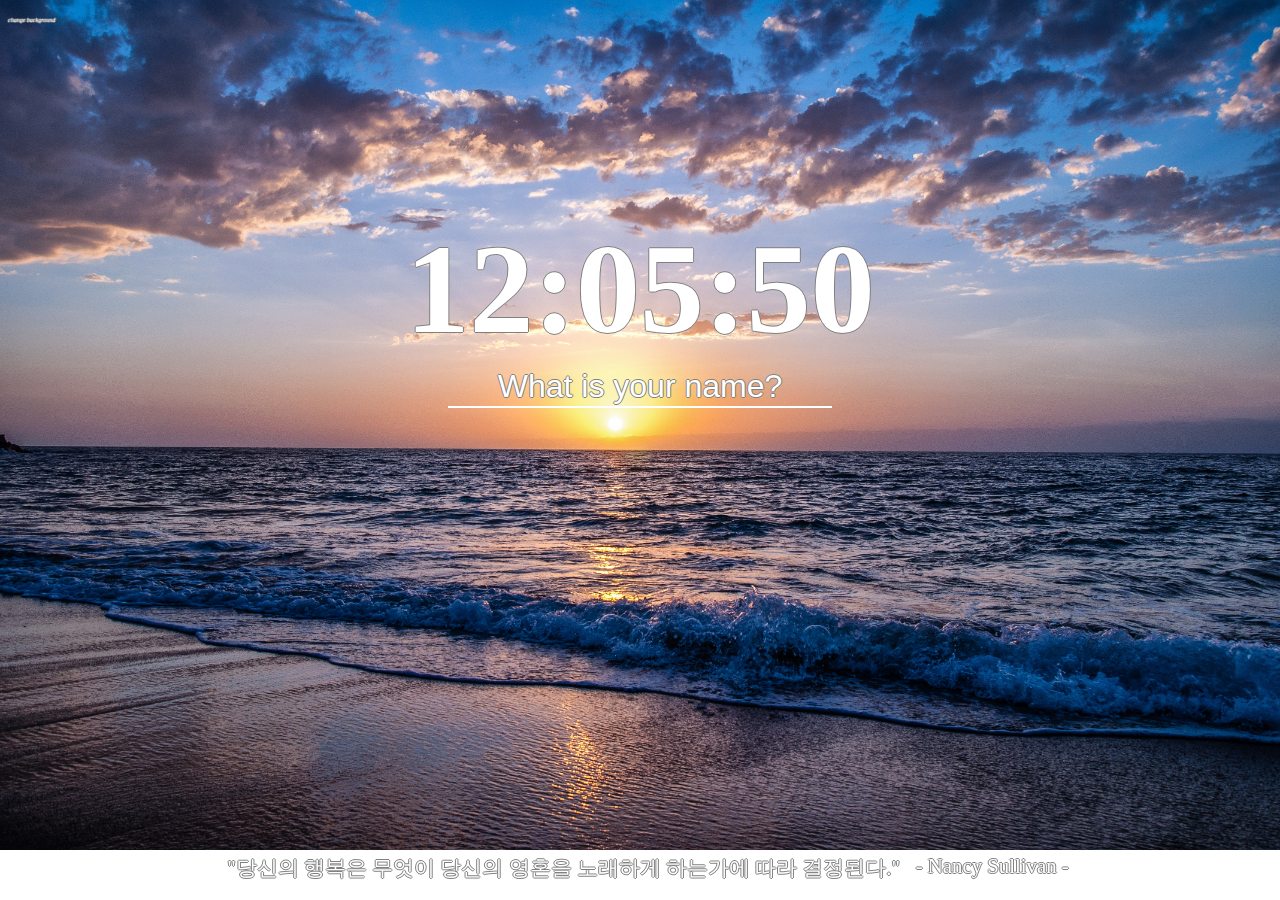
<file: index.html>
<!DOCTYPE html>
<html lang="en">
<head>
	<meta charset="UTF-8">
	<meta http-equiv="X-UA-Compatible" content="ie=edge">
	<meta name="viewport" content="width=device-width, initial-scale=1.0">
	<link rel="stylesheet" href="https://use.fontawesome.com/releases/v5.15.4/css/all.css" integrity="sha384-DyZ88mC6Up2uqS4h/KRgHuoeGwBcD4Ng9SiP4dIRy0EXTlnuz47vAwmeGwVChigm" crossorigin="anonymous">
	<link rel="stylesheet" href="css/style.css">
	<title>Momentum App</title>
</head>
<body>
	<i class="fas fa-random" id="changeImg"> change background</i>
	<div id="weather">
		<span></span>
		<span></span>
	</div>
	<h1 id="clock">00:00:00</h2>
	<form class="hidden" id="login-form">
		<input
		required
		maxlength="15"
		type="text"
		placeholder="What is your name?"
		/>
	</form>
	<h2 id="greeting" class="hidden"></h1>
	<form class="hidden" id="todo-form">
		<div id="todo-set">
			<label for="todo-input" id="ask-todo">What is your main focus for today?</label>
			<input id="todo-input" type="text" required/>
		</div>
	</form>
	<ul id="todo-list">
	</ul>
	<div id="quotes">
		<span></span>
		<span></span>
	</div>
	<script src="js/background.js"></script>
	<script src="js/weather.js"></script>
	<script src="js/clock.js"></script>
	<script src="js/greeting.js"></script>
	<script src="js/quotes.js"></script>
	<script src="js/todo.js"></script>
</body>
</html>
</file>
<file: css/style.css>
body {
	color: white;
	text-shadow: -1px 0 gray, 0 1px gray, 1px 0 gray, 0 -1px gray;
	background-repeat: no-repeat;
	background-size: cover;
}
#changeImg {
	font-size: 0.25em;
}

.hidden {
	display: none;
}
#clock {
	margin-top: 15%;
	margin-bottom: 0;
	font-size: 8em;
	display: flex;
	justify-content: center;
}
#greeting {
	margin-top: 0%;
	font-size: 3em;
	display: flex;
	justify-content: center;
}
#todo-set {
	font-size: 2em;
	display: table-cell;
}
form {
	display: flex;
	justify-content: center;
}
#todo-list li {
	display: flex;
	justify-content: center;
}
#todo-list li span {
	font-size: 1.5em;
}
#quotes {
	display: flex;
	justify-content: center;
}
.fas .fa-random{
	float: left;
}
#weather {
	float: right;
	/* display: flex;
	justify-content: right; */
}
#login-form input {
    width: 30% !important;
    padding-top: 4px;
    display: block;
    background: transparent;
	border: none;
    border-bottom: 2px solid white;
    color: white;
    font-size: 2em;
    line-height: 1.2;
    font-weight: 500;
    outline: none;
    text-align: center;
    transition: border-color .2s ease;
}
#login-form input::placeholder {
	color: white;
	text-shadow: -1px 0 gray, 0 1px gray, 1px 0 gray, 0 -1px gray;

}
#todo-input {
    width: 100% !important;
    padding-top: 4px;
    display: block;
    background: transparent;
	border: none;
    border-bottom: 2px solid #fff;
    color: white;
    font-size: 1em;
    line-height: 1.2;
    font-weight: 500;
    outline: none;
    text-align: center;
    transition: border-color .2s ease;
}

input:focus {
	outline: none;
}

#quotes {
	font-size: 1.3em;
	position: fixed;
	bottom: 2%;
	width: 100%;
}
</file>
